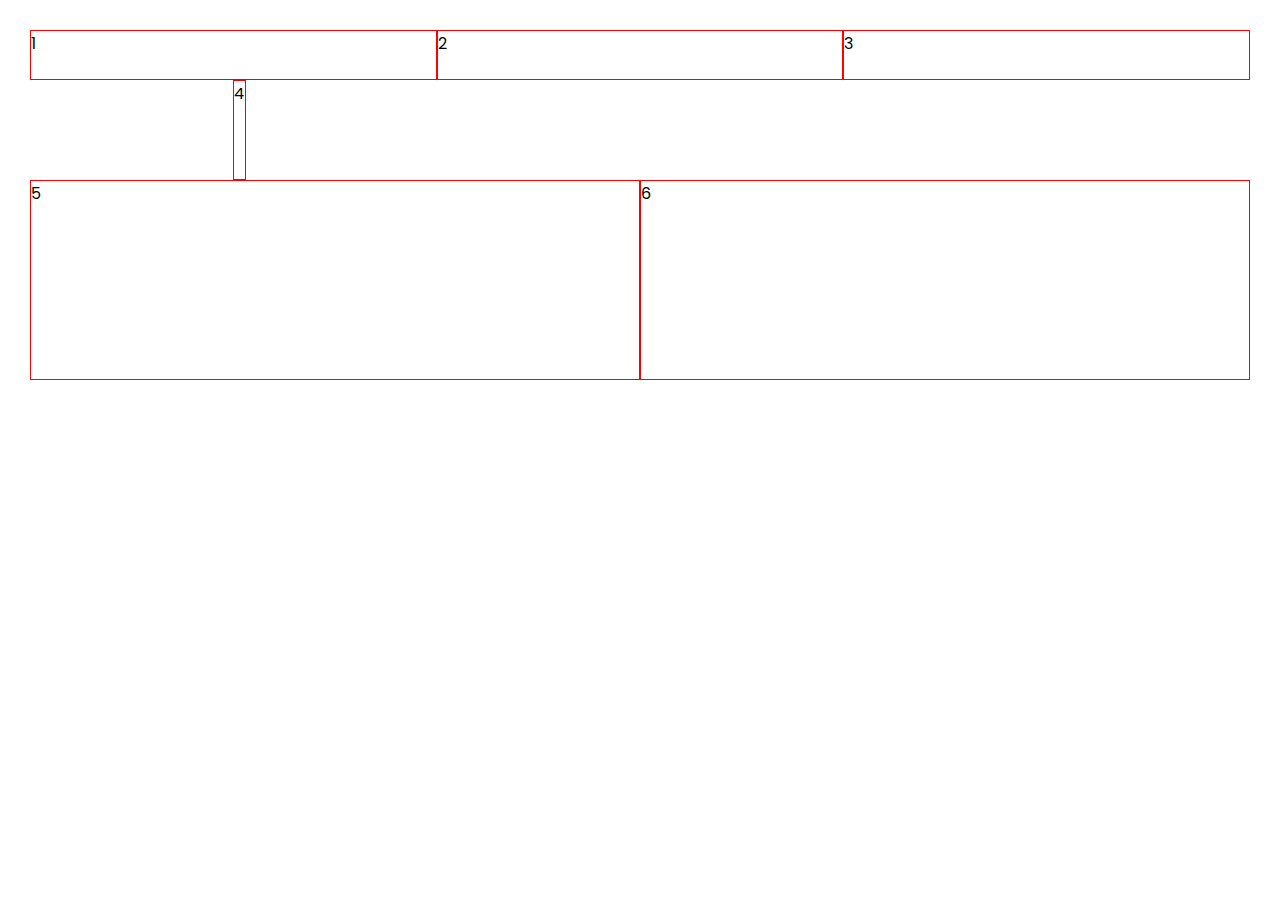
<file: 1 - basics/index.html>
<html lang="en">
<head>
  <meta charset="UTF-8">
  <meta http-equiv="X-UA-Compatible" content="IE=edge">
  <meta name="viewport" content="width=device-width, initial-scale=1.0">
  <title>CSS Grid Basics</title>
  <link rel="stylesheet" href="styles.css">
</head>
<body>
  <div class="grid-container">
    <div>1</div>
    <div>2</div>
    <div>3</div>
    <div>4</div>
    <div>5</div>
    <div>6</div>
  </div>
</body>
</html>
</file>
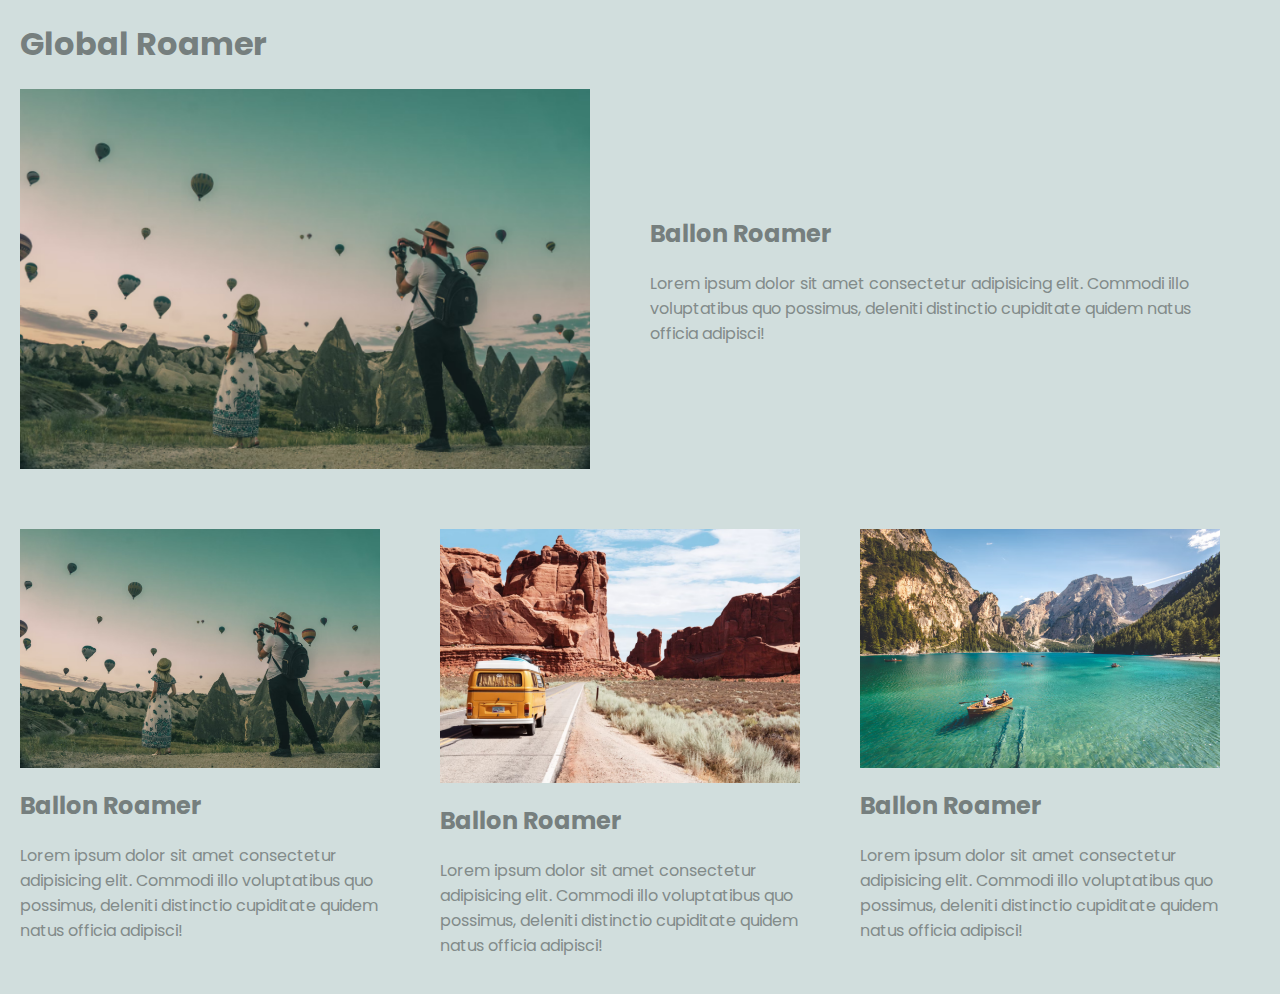
<file: 2 - multi-column/index.html>
<html lang="en">
<head>
  <meta charset="UTF-8">
  <meta http-equiv="X-UA-Compatible" content="IE=edge">
  <meta name="viewport" content="width=device-width, initial-scale=1.0">
  <title>Multi Column Blog Layout</title>
  <link rel="stylesheet" href="styles.css">
</head>
<body>
  <header>
    <h1>Global Roamer</h1>
  </header>
  <main class="grid-container">
    <article class="featured">
      <img src="img/1.png" alt="featured img">
      <div>
        <h2>Ballon Roamer</h2>
        <p>Lorem ipsum dolor sit amet consectetur adipisicing elit. Commodi illo voluptatibus quo possimus,
           deleniti distinctio cupiditate quidem natus officia adipisci!</p>
      </div>
    </article>
    <article class="">
      <img src="img/1.png" alt="featured img">
      <div>
        <h2>Ballon Roamer</h2>
        <p>Lorem ipsum dolor sit amet consectetur adipisicing elit. Commodi illo voluptatibus quo possimus,
           deleniti distinctio cupiditate quidem natus officia adipisci!</p>
      </div>
    </article>
    <article class="">
      <img src="img/2.png" alt="featured img">
      <div>
        <h2>Ballon Roamer</h2>
        <p>Lorem ipsum dolor sit amet consectetur adipisicing elit. Commodi illo voluptatibus quo possimus,
           deleniti distinctio cupiditate quidem natus officia adipisci!</p>
      </div>
    </article>
    <article class="">
      <img src="img/3.png" alt="featured img">
      <div>
        <h2>Ballon Roamer</h2>
        <p>Lorem ipsum dolor sit amet consectetur adipisicing elit. Commodi illo voluptatibus quo possimus,
           deleniti distinctio cupiditate quidem natus officia adipisci!</p>
      </div>
    </article>
  </main>
</body>
</html>
</file>
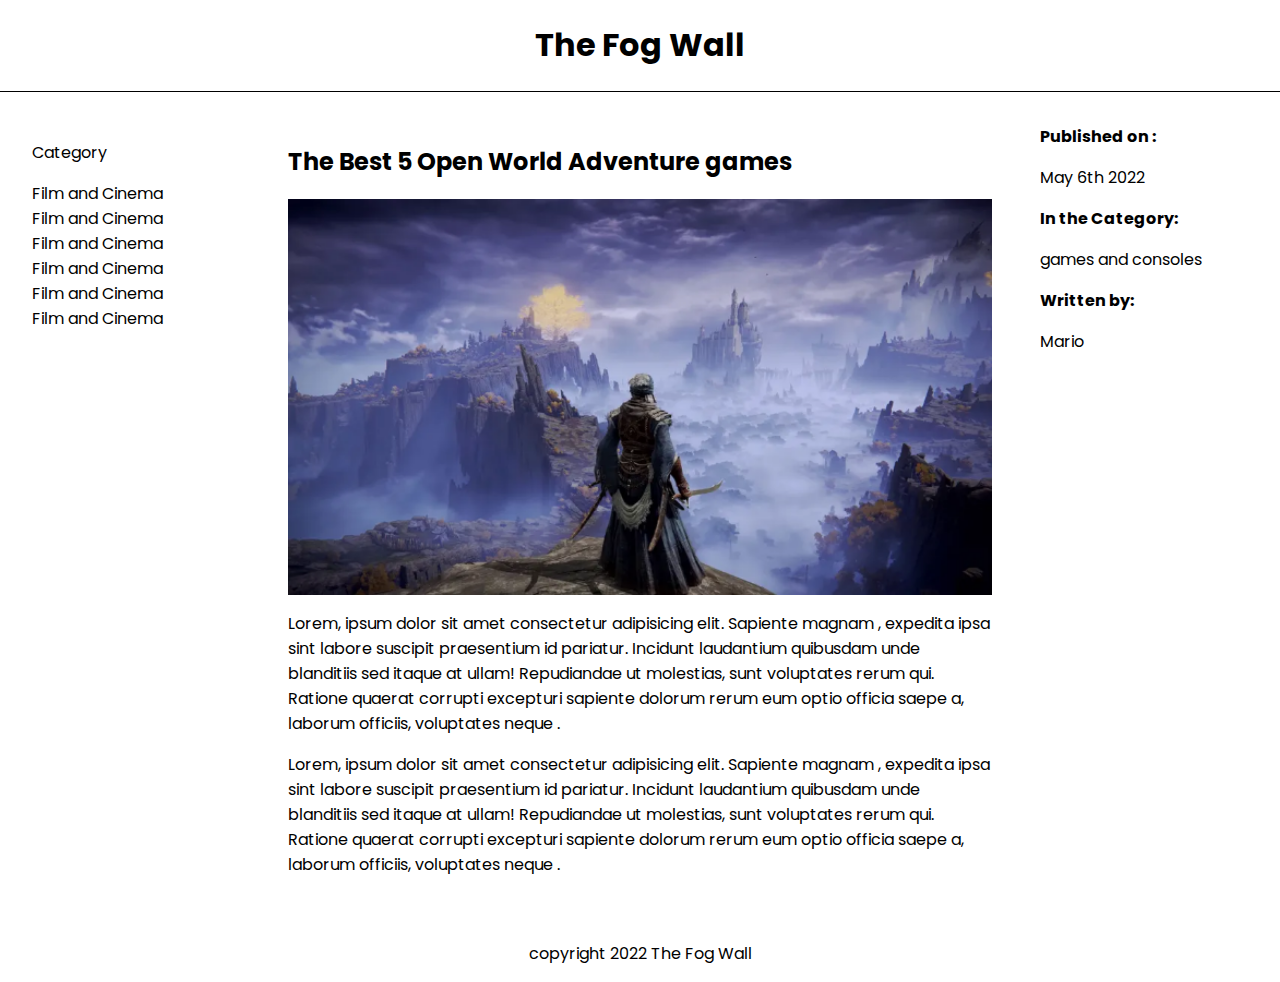
<file: 3 - holy-grail/index.html>
<html lang="en">
<head>
  <meta charset="UTF-8">
  <meta http-equiv="X-UA-Compatible" content="IE=edge">
  <meta name="viewport" content="width=device-width, initial-scale=1.0">
  <title>Holy Grail Layout</title>
  <link rel="stylesheet" href="styles.css">
</head>
<body>
  <div class="grid-container">
    <header>
      <h1>The Fog Wall</h1>
    </header>
    <nav>
      <p>Category</p>
      <li>Film and Cinema</li>
      <li>Film and Cinema</li>
      <li>Film and Cinema</li>
      <li>Film and Cinema</li>
      <li>Film and Cinema</li>
      <li>Film and Cinema</li>
    </nav>
    <article>
      <h2>The Best 5 Open World Adventure games</h2>
      <img src="img/banner.png" alt="banner img">
      <p>Lorem,
         ipsum dolor sit amet consectetur adipisicing elit. Sapiente magnam
         , expedita ipsa sint labore suscipit praesentium id pariatur. Incidunt laudantium quibusdam unde blanditiis
          sed itaque at ullam! Repudiandae ut molestias, sunt voluptates
           rerum qui. Ratione quaerat corrupti excepturi sapiente dolorum rerum 
        eum optio officia saepe a, 
        laborum officiis, voluptates neque
        .</p>
      <p>Lorem,
         ipsum dolor sit amet consectetur adipisicing elit. Sapiente magnam
         , expedita ipsa sint labore suscipit praesentium id pariatur. Incidunt laudantium quibusdam unde blanditiis
          sed itaque at ullam! Repudiandae ut molestias, sunt voluptates
           rerum qui. Ratione quaerat corrupti excepturi sapiente dolorum rerum 
        eum optio officia saepe a, 
        laborum officiis, voluptates neque
        .</p>
    </article>
    <aside>
      <ul>
        <li>
          <p><strong>Published on : </strong></p>
          <p>May 6th 2022</p>
        </li>
        <li>
          <p><strong>In the Category: </strong></p>
          <p>games and consoles</p>
        </li>
        <li>
          <p><strong>Written by: </strong></p>
          <p>Mario</p>
        </li>
      </ul>
    </aside>
    <footer>
      <p>copyright 2022 The Fog Wall</p>
    </footer>
  </div>
</body>
</html>
</file>
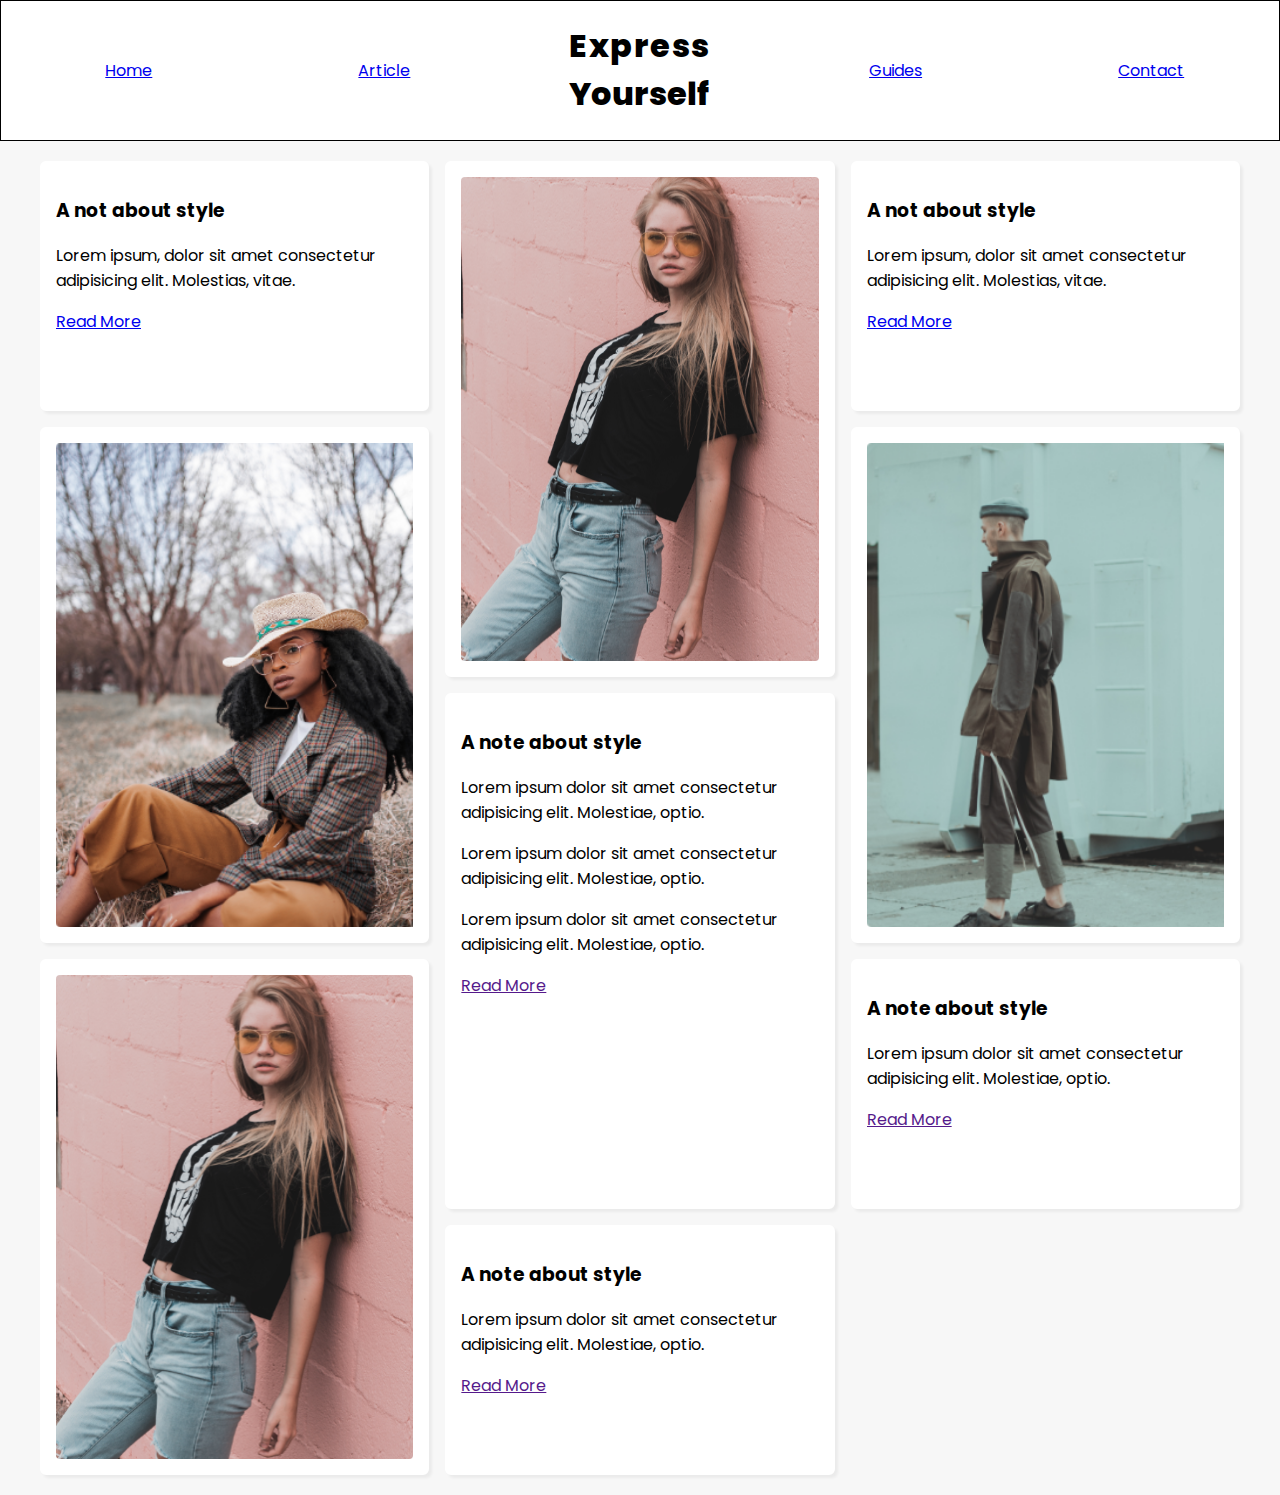
<file: 4 - masonry/index.html>
<html lang="en">
  <head>
    <meta charset="UTF-8" />
    <meta http-equiv="X-UA-Compatible" content="IE=edge" />
    <meta name="viewport" content="width=device-width, initial-scale=1.0" />
    <title>Masonry Style Layout</title>
    <link rel="stylesheet" href="styles.css" />
  </head>
  <body>
    <header>
      <nav>
        <a href="/">Home</a>
        <a href="/">Article</a>
        <h1>
          <div>Express</div>
          <div>Yourself</div>
        </h1>
        <a href="/">Guides</a>
        <a href="/">Contact</a>
      </nav>
    </header>
    <main class="grid-container">
      <div class="short">
        <h3>A not about style</h3>
        <p>
          Lorem ipsum, dolor sit amet consectetur adipisicing elit. Molestias,
          vitae.
        </p>
        <a href="/">Read More</a>
      </div>
      <div class="tall">
        <img src="img/1.png" alt="" />
      </div>
      <div class="short">
        <h3>A not about style</h3>
        <p>
          Lorem ipsum, dolor sit amet consectetur adipisicing elit. Molestias,
          vitae.
        </p>
        <a href="/">Read More</a>
      </div>
      <div class="tall">
        <img src="img/2.png" alt="" />
      </div>
      <div class="tall">
        <img src="img/3.png" alt="" />
      </div>
      <div class="tall">
        <h3>A note about style</h3>
        <p>
          Lorem ipsum dolor sit amet consectetur adipisicing elit. Molestiae,
          optio.
        </p>
        <p>
          Lorem ipsum dolor sit amet consectetur adipisicing elit. Molestiae,
          optio.
        </p>
        <p>
          Lorem ipsum dolor sit amet consectetur adipisicing elit. Molestiae,
          optio.
        </p>
        <a href="">Read More</a>
      </div>
      <div class="tall">
        <img src="img/1.png" alt="" />
      </div>
      <div class="short">
        <h3>A note about style</h3>
        <p>
          Lorem ipsum dolor sit amet consectetur adipisicing elit. Molestiae,
          optio.
        </p>
        <a href="">Read More</a>
      </div>
      <div class="short">
        <h3>A note about style</h3>
        <p>
          Lorem ipsum dolor sit amet consectetur adipisicing elit. Molestiae,
          optio.
        </p>
        <a href="">Read More</a>
      </div>
    </main>
  </body>
</html>
</file>
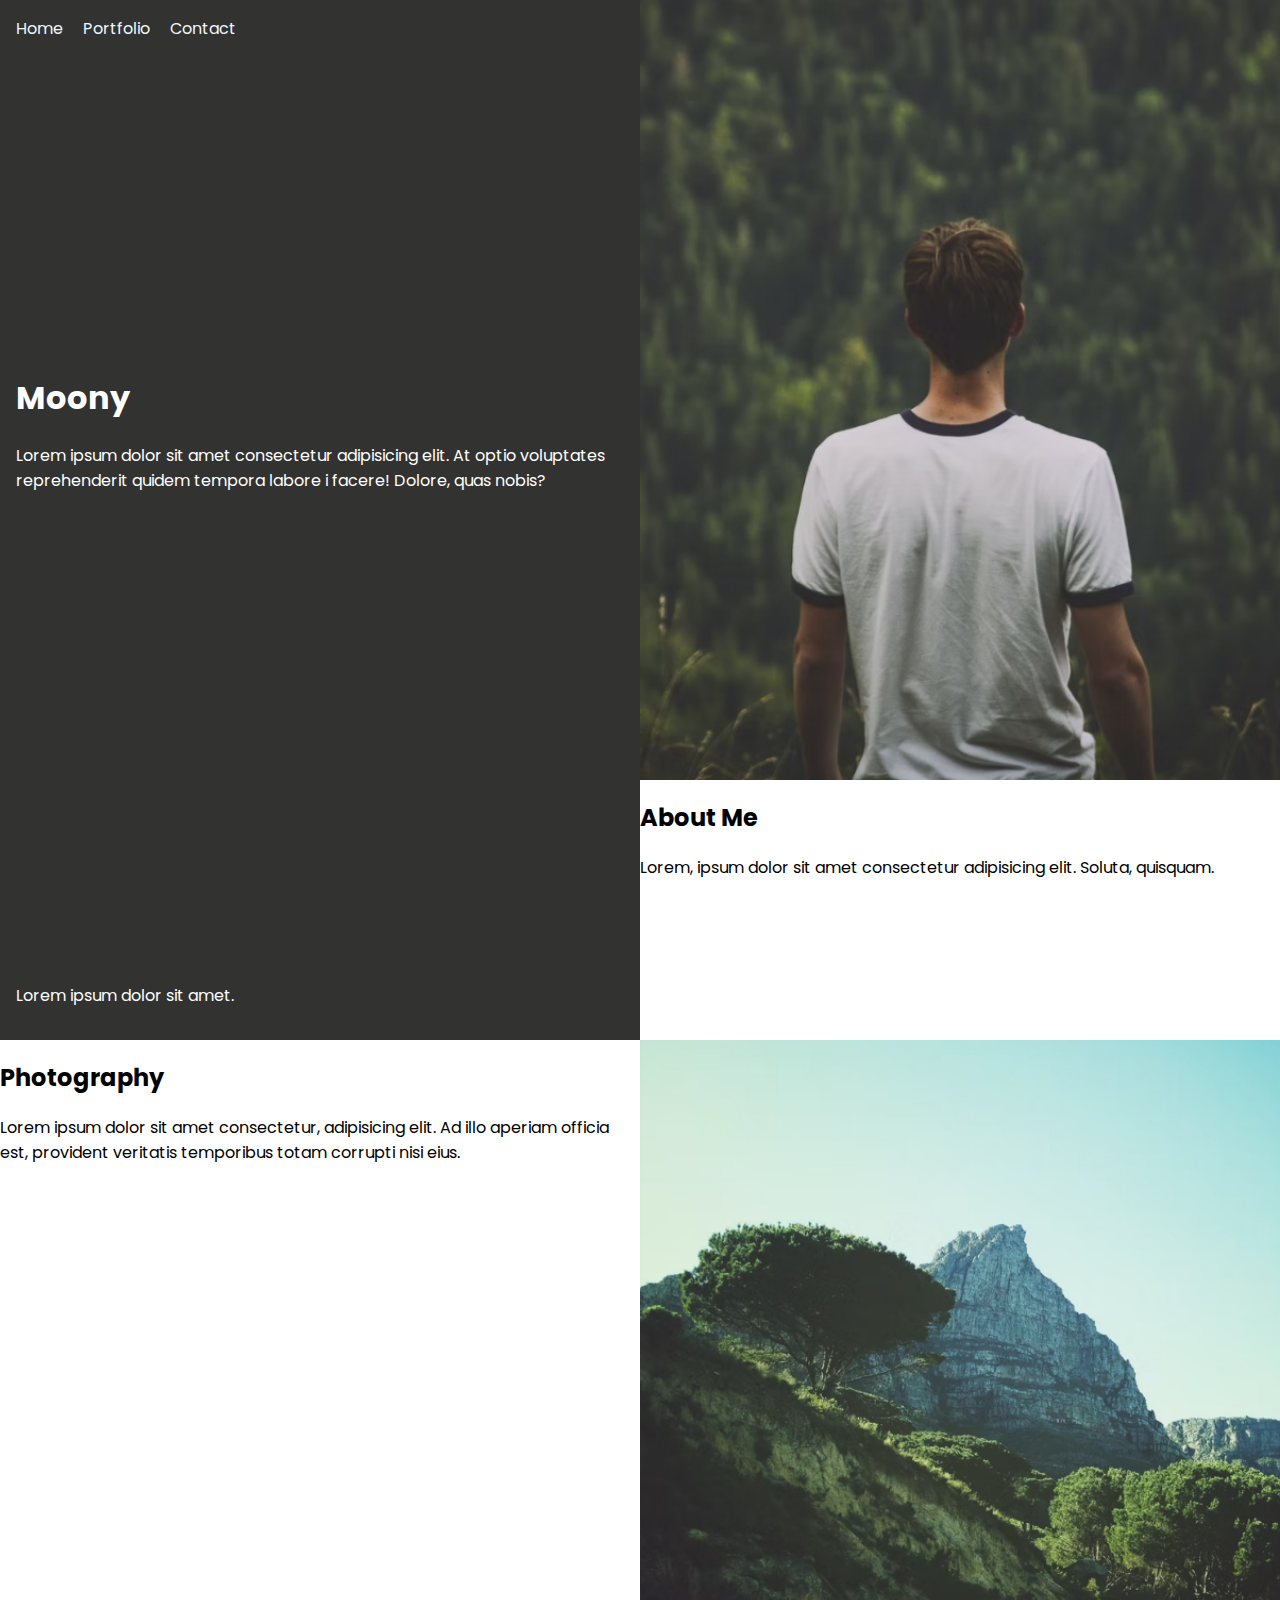
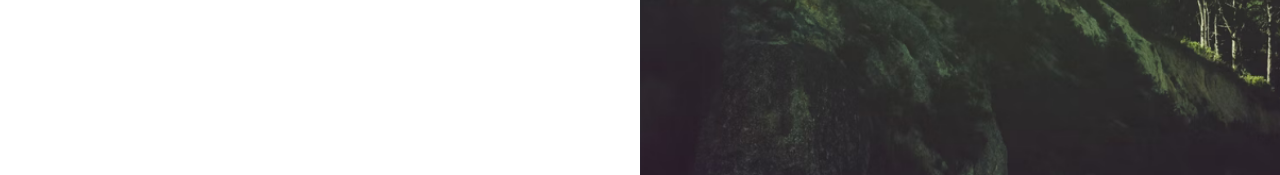
<file: 5 - portfolio/index.html>
<html lang="en">
  <head>
    <meta charset="UTF-8" />
    <meta http-equiv="X-UA-Compatible" content="IE=edge" />
    <meta name="viewport" content="width=device-width, initial-scale=1.0" />
    <title>Portfolio Full-Screen Layout</title>
    <link rel="stylesheet" href="styles.css" />
  </head>
  <body>
    <main>
      <div class="panel welcome">
        <nav>
          <a href="">Home</a>
          <a href="">Portfolio</a>
          <a href="">Contact</a>
        </nav>
        <div>
          <h1>Moony</h1>
          <p>
            Lorem ipsum dolor sit amet consectetur adipisicing elit. At optio
            voluptates reprehenderit quidem tempora labore i facere! Dolore,
            quas nobis?
          </p>
        </div>
        <footer>
          <p>Lorem ipsum dolor sit amet.</p>
        </footer>
      </div>
      <div class="panel about">
        <img src="img/1.png" alt="" />
        <div class="text">
          <h2>About Me</h2>
          <p>
            Lorem, ipsum dolor sit amet consectetur adipisicing elit. Soluta,
            quisquam.
          </p>
        </div>
      </div>
      <div class="panel photos">
        <div class="text">
          <h2>Photography</h2>
          <p>
            Lorem ipsum dolor sit amet consectetur, adipisicing elit. Ad illo
            aperiam officia est, provident veritatis temporibus totam corrupti
            nisi eius.
          </p>
        </div>
        <img src="img/2.png" alt="" />
      </div>
    </main>
  </body>
</html>
</file>
<file: 1 - basics/styles.css>
@import url('https://fonts.googleapis.com/css2?family=Poppins:wght@200;400;500;600;800&family=VT323&display=swap');

body {
  margin: 30px;
  /* box-sizing: border-box; */
  /* margin: 0; */
  /* padding: 0; */
  font-family: "Poppins";
}

.grid-container{
  /* border: 1px solid black; */
  display: grid;
  grid-template-columns: repeat(6,1fr);
  grid-template-rows: 50px 100px 200px;
  justify-items: stretch;
  /* align-items: center; */
}
.grid-container > div{
border: 1px solid red;
}
.grid-container > div:nth-child(1){
  grid-column: span 2 ;
}
.grid-container > div:nth-child(2){
  grid-column: span 2 ;
}
.grid-container > div:nth-child(3){
  grid-column: span 2;
}
.grid-container > div:nth-child(4){
  grid-column: 2/span 4;
  /* align-self: baseline; */
  justify-self: start;
}
.grid-container > div:nth-child(5){
  grid-column: span 3;
}
.grid-container > div:nth-child(6){
  grid-column: span 3;
}
</file>
<file: 2 - multi-column/styles.css>
@import url('https://fonts.googleapis.com/css2?family=Poppins:wght@200;400;500;600;800&family=VT323&display=swap');

body {
  margin: 20px;
  font-family: "Poppins";
  background: #d1dedd;
}
ul, li {
  padding: 0;
  list-style-type: none;
}
h1,h2,h3 {
  color: #767f7e;
}
p {
  color: #828b8a;
}
article img , article.featured img {
  width: 100%;
}
.grid-container{
  display: grid;
  grid-template-columns: repeat(3,1fr);
  max-width: 1200px;
  gap: 60px;
}
.featured{
 grid-column: 1 / span 3;
 display: grid;
 grid-template-columns: repeat(2,1fr);
 gap: 60px;
 align-items: center;
}
.featured div {
  justify-self: end;
}

@media screen and (max-width:968px) {
  article {
    grid-column: span 3;
    display: grid;
    grid-template-columns:repeat(2,1fr);
    align-items: center;
    gap: 60px;
  }
}
@media screen and (max-width:700px) {
  article , .featured {
    display: block;
  }
}
</file>
<file: 3 - holy-grail/styles.css>
@import url('https://fonts.googleapis.com/css2?family=Poppins:wght@200;400;500;600;800&family=VT323&display=swap');

body {
  margin: 0;
  font-family: "Poppins";
}
ul, li {
  padding: 0;
  list-style-type: none;
}

.grid-container{
  display: grid;
  grid-template-columns: 1fr 3fr 1fr;

}
nav{
  padding: 2rem;
}
aside{
  padding: 1rem;
}
article{
 padding: 2rem;
}
article img{
  width: 100%;
}
header {
  grid-column: 1 / span 3;
  text-align: center;
  border-bottom:  1px solid black;
}
footer{
  grid-column: span 3;
  text-align: center;
}

/* responsive */

@media  screen and (max-width:1200px) {
  nav {
    grid-column: span 3;
  }
  nav li {
    display: inline-block;
    text-decoration: underline;
    margin-right: 1rem;
  }
  article{
    grid-column: span 2;
  }
}
@media  screen and (max-width:968px) {
  article{
    grid-column: span 3;
  }
}
</file>
<file: 4 - masonry/styles.css>
@import url("https://fonts.googleapis.com/css2?family=Poppins:wght@200;400;500;600;800&family=VT323&display=swap");

body {
  margin: 0;
  font-family: "Poppins";
  background: #f7f7f7;
}
header {
  background-color: #fff;
}
nav {
  border: 1px solid black;
  margin: 0;
  display: grid;
  grid-template-columns: repeat(5, 1fr);
  text-align: center;
  align-items: center;
}
nav h1 div:first-child {
  font-weight: 800;
  letter-spacing: 1.5;
}
nav h1 div:last-child {
  font-weight: 800;
}
.grid-container {
  max-width: 1200px;
  margin: 0 auto;
  padding: 20px;
  display: grid;
  grid-template-columns: repeat(3, 1fr);
  grid-auto-rows: 250px;
  gap: 1rem;
}
main div {
  overflow: hidden;
  background-color: #fff;
  border-radius: 6px;
  border: 1rem solid #fff;
  box-shadow: 3px 3px 3px rgba(0, 0, 0, 0.05);
}
main img {
  min-width: 100%;
  height: 100%;
}
main .short {
  grid-row: span 1;
}
main .tall {
  grid-row: span 2;
}
@media screen and (max-width: 968px) {
  .grid-container {
    grid-template-columns: repeat(2, 1fr);
  }
}
@media screen and (max-width: 620px) {
  .grid-container {
    grid-template-columns: repeat(1, 1fr);
    max-width: 400px;
    margin: 20px auto;
  }
  nav {
    grid-template-columns: repeat(4, 1fr);
  }
  nav h1 {
    grid-column: 1 / span 4;
    grid-row: 1;
  }
}
</file>
<file: 5 - portfolio/styles.css>
@import url("https://fonts.googleapis.com/css2?family=Poppins:wght@200;400;500;600;800&family=VT323&display=swap");

body {
  margin: 0;
  font-family: "Poppins";
}
img {
  width: 100%;
}
main {
  display: grid;
  grid-template-columns: 1.2fr 1fr 1fr;
  min-height: 100%;
}
.panel {
  display: grid;
  grid-template-columns: 1fr;
}
.welcome {
  background-color: #323230;
  grid-auto-rows: 1fr;
  color: white;
  padding: 1rem;
}
.welcome nav a {
  color: aliceblue;
  margin-right: 1rem;
  text-decoration: none;
}
.welcome footer {
  align-self: flex-end;
}
.about {
  grid-template-rows: 3fr 1fr;
}
img {
  min-width: 100%;
  min-height: 100%;
}
.photos {
  grid-template-rows: 1fr 3fr;
}

/* responsive */

@media screen and (max-width: 1400px) {
  main {
    grid-template-columns: repeat(2, 1fr);
  }
  .photos {
    grid-column: span 2;
    grid-template-columns: 1fr 1fr;
    grid-template-rows: 1fr;
  }
}
@media screen and (max-width: 968px) {
  main {
    grid-template-columns: 100%;
    grid-template-rows: 500px 400px 400px;
  }
  .about {
    grid-row: 2;
    grid-template-columns: 1fr 1fr;
    grid-template-rows: 1fr;
  }
  .panel img {
    width: 100%;
  }
}
@media screen and (max-width: 600px) {
  main {
    grid-template-rows: 700px 600px 600px;
  }
  .about,
  .photos {
    grid-template-columns: 1fr;
    grid-column: span 1;
    grid-template-rows: 1fr 1fr;
  }
}
</file>
